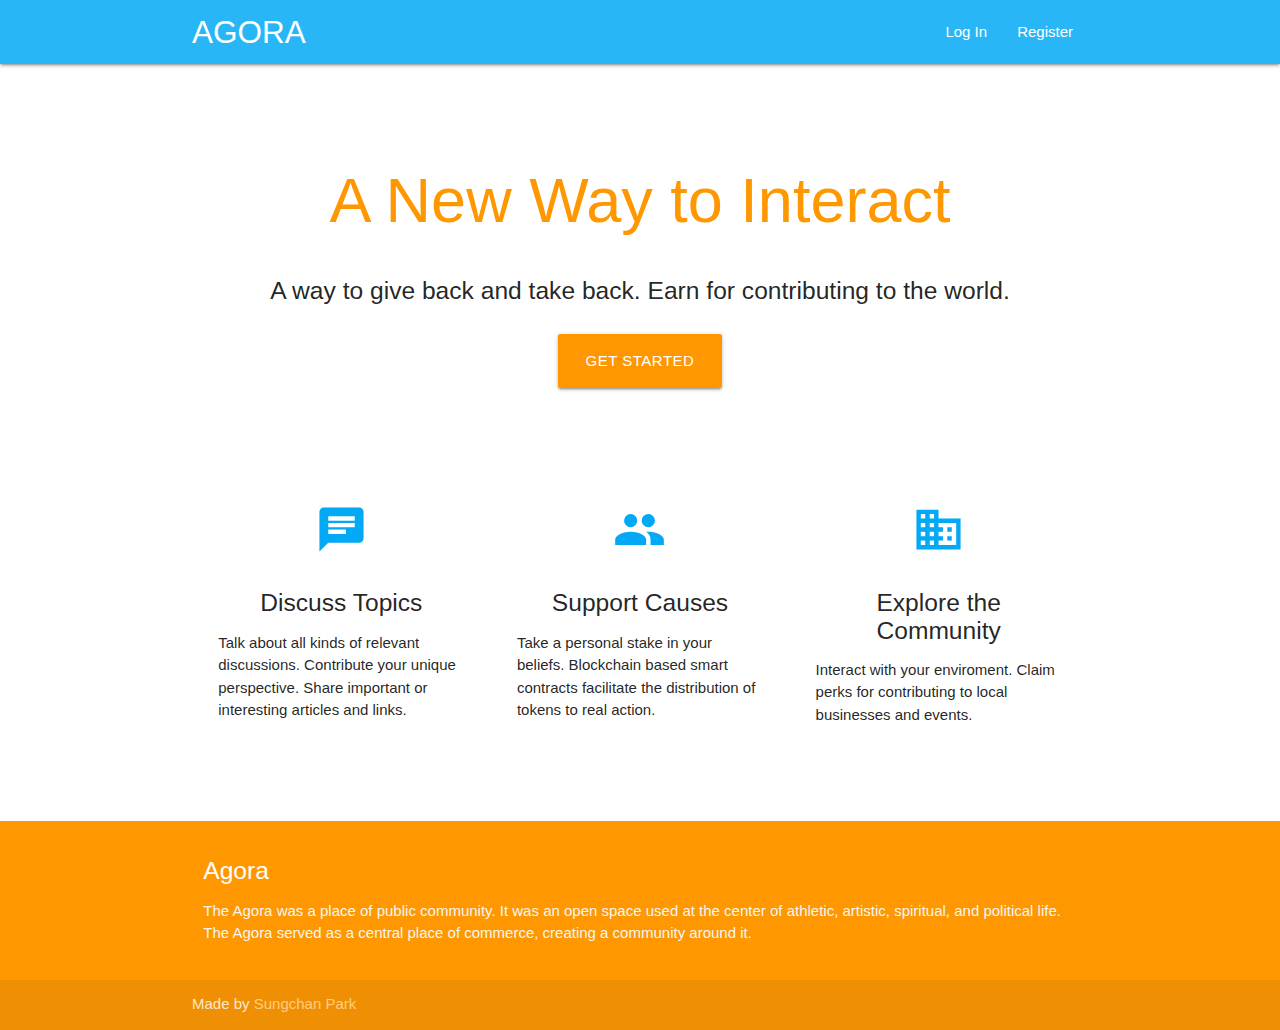
<file: index.html>
<!DOCTYPE html>
<html lang="en">
<head>
  <meta http-equiv="Content-Type" content="text/html; charset=UTF-8"/>
  <meta name="viewport" content="width=device-width, initial-scale=1, maximum-scale=1.0"/>
  <title>AGORA - T-Mobile Hacksgiving</title>

  <!-- CSS  -->
  <link href="https://fonts.googleapis.com/icon?family=Material+Icons" rel="stylesheet">
  <link href="css/materialize.css" type="text/css" rel="stylesheet" media="screen,projection"/>
  <link href="css/style.css" type="text/css" rel="stylesheet" media="screen,projection"/>
</head>
<body>
  <nav class="light-blue lighten-1" role="navigation">
    <div class="nav-wrapper container"><a id="logo-container" href="index.html" class="brand-logo">AGORA</a>
      <ul class="right hide-on-med-and-down">
        <li><a href="log_in.html">Log In</a></li>
        <li><a href="register.html">Register</a></li>
      </ul>
      <ul id="nav-mobile" class="sidenav">
        <li><a href="log_in.html">Log In</a></li>
        <li><a href="register.html">Register</a></li>
      </ul>
      <a href="#" data-target="nav-mobile" class="sidenav-trigger"><i class="material-icons">menu</i></a>
    </div>
  </nav>
  <div class="section no-pad-bot" id="index-banner">
    <div class="container">
      <br><br>
      <h1 class="header center orange-text">A New Way to Interact</h1>
      <div class="row center">
        <h5 class="header col s12 light">A way to give back and take back. Earn for contributing to the world.</h5>
      </div>
      <div class="row center">
        <a href="main.html" id="download-button" class="btn-large waves-effect waves-light orange">Get Started</a>
      </div>
      <br><br>

    </div>
  </div>


  <div class="container">
    <div class="section">

      <!--   Icon Section   -->
      <div class="row">
        <div class="col s12 m4">
          <div class="icon-block">
            <h2 class="center light-blue-text"><i class="material-icons">chat</i></h2>
            <h5 class="center">Discuss Topics</h5>

            <p class="light">Talk about all kinds of relevant discussions. Contribute your unique perspective. Share important or interesting articles and links.</p>
          </div>
        </div>

        <div class="col s12 m4">
          <div class="icon-block">
            <h2 class="center light-blue-text"><i class="material-icons">group</i></h2>
            <h5 class="center">Support Causes</h5>

            <p class="light">Take a personal stake in your beliefs. Blockchain based smart contracts facilitate the distribution of tokens to real action.</p>
          </div>
        </div>

        <div class="col s12 m4">
          <div class="icon-block">
            <h2 class="center light-blue-text"><i class="material-icons">business</i></h2>
            <h5 class="center">Explore the Community</h5>

            <p class="light">Interact with your enviroment. Claim perks for contributing to local businesses and events.</p>
          </div>
        </div>
      </div>

    </div>
    <br><br>
  </div>

  <footer class="page-footer orange">
    <div class="container">
      <div class="row">
        <div class="col l12 s12">
          <h5 class="white-text">Agora</h5>
          <p class="grey-text text-lighten-4">The Agora was a place of public community. It was an open space used at the center of athletic, artistic, spiritual, and political life. The Agora served as a central place of commerce, creating a community around it.</p>
        </div>
        <!--<div class="col l3 s12">
          <h5 class="white-text">Settings</h5>
          <ul>
            <li><a class="white-text" href="#!">Link 1</a></li>
            <li><a class="white-text" href="#!">Link 2</a></li>
            <li><a class="white-text" href="#!">Link 3</a></li>
            <li><a class="white-text" href="#!">Link 4</a></li>
          </ul>
        </div>
        <div class="col l3 s12">
          <h5 class="white-text">Connect</h5>
          <ul>
            <li><a class="white-text" href="#!">Link 1</a></li>
            <li><a class="white-text" href="#!">Link 2</a></li>
            <li><a class="white-text" href="#!">Link 3</a></li>
            <li><a class="white-text" href="#!">Link 4</a></li>
          </ul>
        </div>
      -->
      </div>
    </div>
    <div class="footer-copyright">
      <div class="container">
      Made by <a class="orange-text text-lighten-3" href="https://psungchan.com">Sungchan Park</a>
      </div>
    </div>
  </footer>


  <!--  Scripts-->
  <script src="https://code.jquery.com/jquery-2.1.1.min.js"></script>
  <script src="js/materialize.js"></script>
  <script src="js/init.js"></script>

  </body>
</html>
</file>
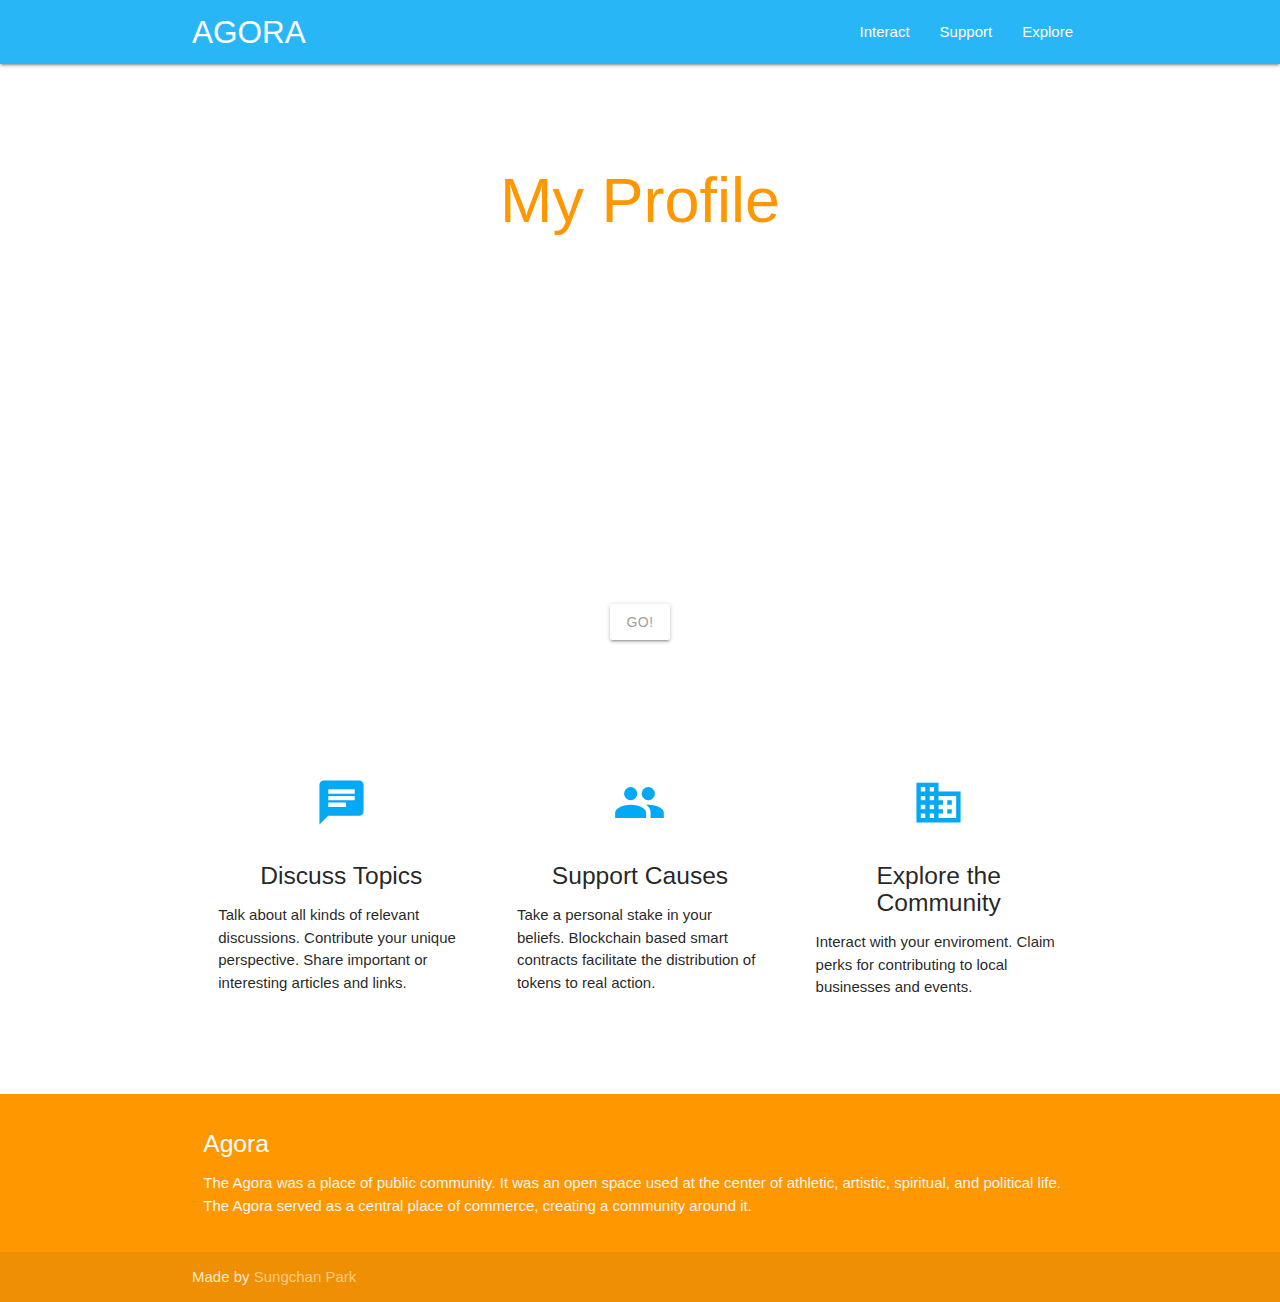
<file: main.html>
<!DOCTYPE html>
<html lang="en">
<head>
  <meta http-equiv="Content-Type" content="text/html; charset=UTF-8"/>
  <meta name="viewport" content="width=device-width, initial-scale=1, maximum-scale=1.0"/>
  <title>AGORA - T-Mobile Hacksgiving</title>

  <!-- CSS  -->
  <link href="https://fonts.googleapis.com/icon?family=Material+Icons" rel="stylesheet">
  <link href="css/materialize.css" type="text/css" rel="stylesheet" media="screen,projection"/>
  <link href="css/style.css" type="text/css" rel="stylesheet" media="screen,projection"/>
</head>
<body>
  <nav class="light-blue lighten-1" role="navigation">
    <div class="nav-wrapper container"><a id="logo-container" href="main.html" class="brand-logo">AGORA</a>
      <ul class="right hide-on-med-and-down">
        <li><a href="interact.html">Interact</a></li>
        <li><a href="support.html">Support</a></li>
        <li><a href="explore.html">Explore</a></li>
      </ul>
      <ul id="nav-mobile" class="sidenav">
        <li><a href="interact.html">Interact</a></li>
        <li><a href="support.html">Support</a></li>
        <li><a href="explore.html">Explore</a></li>
      </ul>
      <a href="#" data-target="nav-mobile" class="sidenav-trigger"><i class="material-icons">menu</i></a>
    </div>
  </nav>
  <div class="section no-pad-bot" id="index-banner">
    <div class="container">
      <br><br>
      <h1 class="header center orange-text">My Profile</h1>
      <div class="row center">
        <div class="carousel carousel-slider center">
           <div class="carousel-fixed-item center">
             <a class="btn waves-effect white grey-text darken-text-2">GO!</a>
           </div>
           <div class="carousel-item blue white-text" href="#one!">
             <h2>Interact</h2>
             <p class="white-text">Express your views. Learn. Teach</p>
           </div>
           <div class="carousel-item amber white-text" href="#two!">
             <h2>Support</h2>
             <p class="white-text">Show your values. Contribute.</p>
           </div>
           <div class="carousel-item green white-text" href="#three!">
             <h2>Explore</h2>
             <p class="white-text">Join your community.</p>
           </div>

         </div>
        </div>

      <br><br>

    </div>
  </div>


  <div class="container">
    <div class="section">

      <!--   Icon Section   -->
      <div class="row">
        <div class="col s12 m4">
          <div class="icon-block">
            <h2 class="center light-blue-text"><i class="material-icons">chat</i></h2>
            <h5 class="center">Discuss Topics</h5>

            <p class="light">Talk about all kinds of relevant discussions. Contribute your unique perspective. Share important or interesting articles and links.</p>
          </div>
        </div>

        <div class="col s12 m4">
          <div class="icon-block">
            <h2 class="center light-blue-text"><i class="material-icons">group</i></h2>
            <h5 class="center">Support Causes</h5>

            <p class="light">Take a personal stake in your beliefs. Blockchain based smart contracts facilitate the distribution of tokens to real action.</p>
          </div>
        </div>

        <div class="col s12 m4">
          <div class="icon-block">
            <h2 class="center light-blue-text"><i class="material-icons">business</i></h2>
            <h5 class="center">Explore the Community</h5>

            <p class="light">Interact with your enviroment. Claim perks for contributing to local businesses and events.</p>
          </div>
        </div>
      </div>

    </div>
    <br><br>
  </div>

  <footer class="page-footer orange">
    <div class="container">
      <div class="row">
        <div class="col l12 s12">
          <h5 class="white-text">Agora</h5>
          <p class="grey-text text-lighten-4">The Agora was a place of public community. It was an open space used at the center of athletic, artistic, spiritual, and political life. The Agora served as a central place of commerce, creating a community around it.</p>
        </div>
      </div>
    </div>
    <div class="footer-copyright">
      <div class="container">
      Made by <a class="orange-text text-lighten-3" href="https://psungchan.com">Sungchan Park</a>
      </div>
    </div>
  </footer>


  <!--  Scripts-->
  <script src="https://code.jquery.com/jquery-2.1.1.min.js"></script>
  <script src="js/materialize.js"></script>
  <script src="js/init.js"></script>

  </body>
</html>
</file>
<file: css/style.css>
/* Custom Stylesheet */
/**
 * Use this file to override Materialize files so you can update
 * the core Materialize files in the future
 *
 * Made By MaterializeCSS.com
 */

.icon-block {
  padding: 0 15px;
}
.icon-block .material-icons {
	font-size: inherit;
}

.map-responsive{
    overflow:hidden;
    padding-bottom:56.25%;
    position:relative;
    height:0;
}
.map-responsive iframe{
    left:0;
    top:0;
    height:100%;
    width:100%;
    position:absolute;
}
</file>
